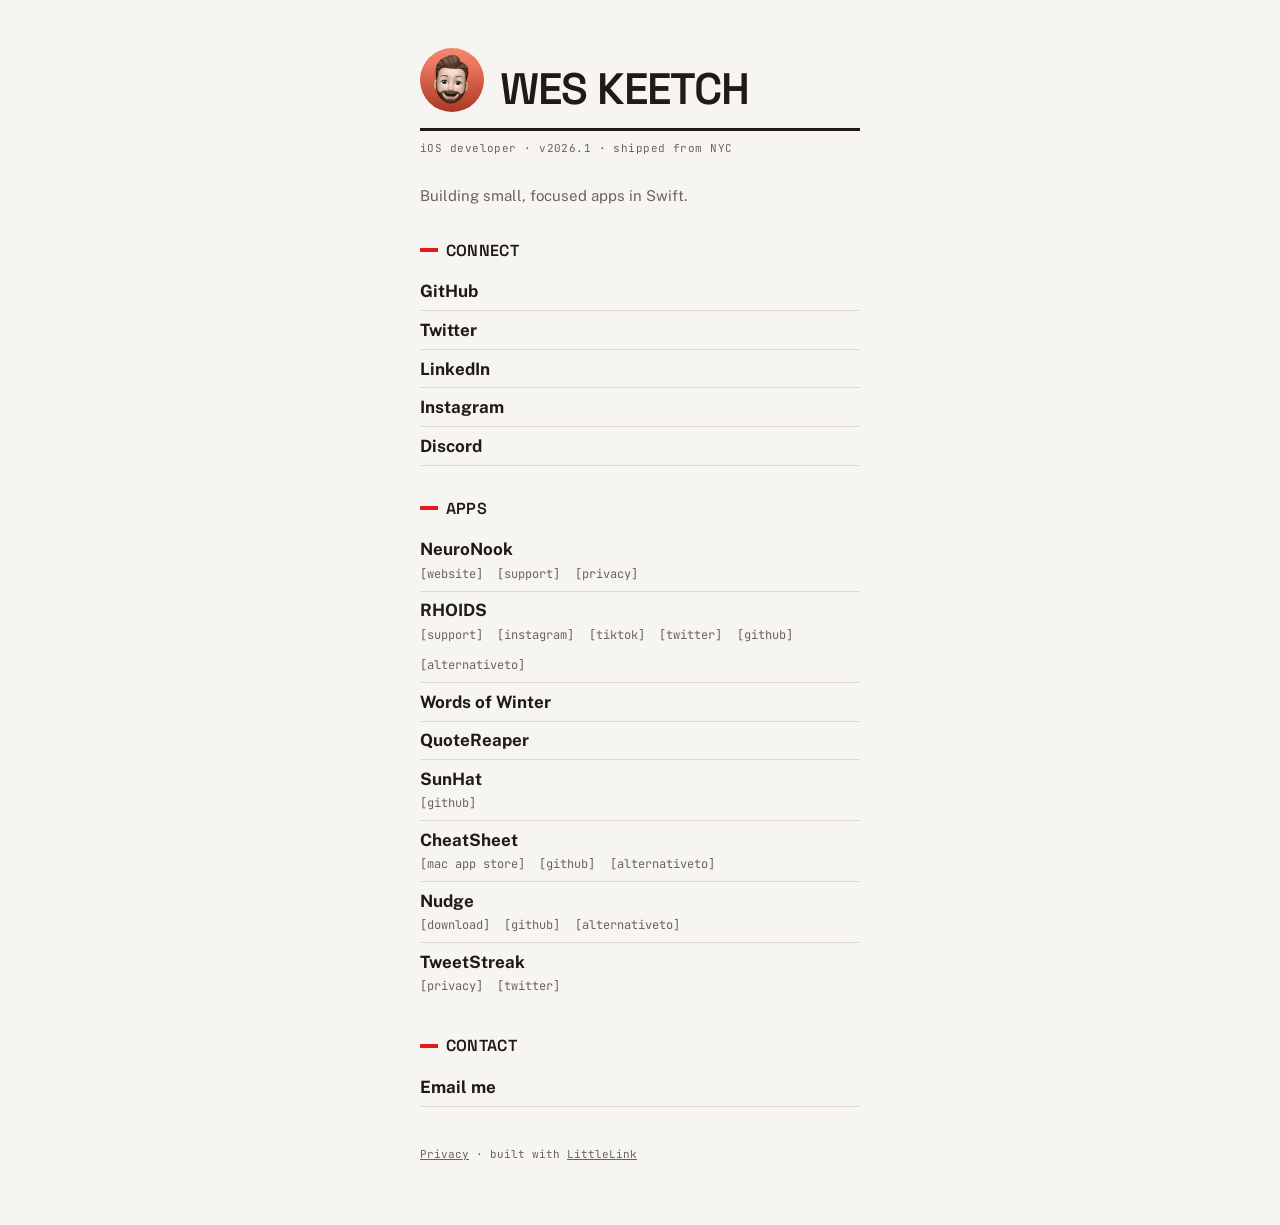
<file: index.html>
<!DOCTYPE html>
<html lang="en">

  <head>
    <meta charset="utf-8">
    <meta name="viewport" content="width=device-width, initial-scale=1">

    <title>Wes Keetch</title>
    <link rel="icon" type="image/png" href="images/avatar.png">

    <meta name="description" content="Wes Keetch — iOS developer in NYC. GitHub, Twitter, LinkedIn, and links to NeuroNook, RHOIDS, Words of Winter, QuoteReaper, and SunHat.">
    <link rel="canonical" href="https://weskcode.github.io/littlelink/">
    <meta name="author" content="Wes Keetch">

    <meta name="theme-color" content="#f7f5f2" media="(prefers-color-scheme: light)">
    <meta name="theme-color" content="#191512" media="(prefers-color-scheme: dark)">

    <meta property="og:type" content="website">
    <meta property="og:title" content="Wes Keetch">
    <meta property="og:description" content="iOS developer in NYC. GitHub, Twitter, LinkedIn, and links to NeuroNook, RHOIDS, Words of Winter, QuoteReaper, and SunHat.">
    <meta property="og:url" content="https://weskcode.github.io/littlelink/">
    <meta property="og:image" content="https://weskcode.github.io/littlelink/images/avatar@2x.png">
    <meta name="twitter:card" content="summary">

    <link rel="preconnect" href="https://fonts.googleapis.com">
    <link rel="preconnect" href="https://fonts.gstatic.com" crossorigin>
    <link href="https://fonts.googleapis.com/css2?family=Space+Grotesk:wght@500;600&family=Public+Sans:wght@400;500;700&family=JetBrains+Mono:wght@400;500&display=swap" rel="stylesheet">

    <link rel="stylesheet" href="css/reset.css">
    <link rel="stylesheet" href="css/ship.css">
  </head>

  <body>
    <div class="wrap">

      <div class="head">
        <img class="avatar" src="images/avatar.png" srcset="images/avatar@2x.png 2x" alt="Wes Keetch" width="128" height="128" fetchpriority="high">
        <h1>Wes Keetch</h1>
      </div>
      <p class="stamp">iOS developer <span class="accent">&middot;</span> v2026.1 <span class="accent">&middot;</span> shipped from NYC</p>
      <p class="bio">Building small, focused apps in Swift.</p>

      <div class="group" style="--i:0">
        <p class="group__label">Connect</p>
        <a class="row" href="https://github.com/weskcode" target="_blank" rel="noopener">GitHub</a>
        <a class="row" href="https://x.com/weskcode" target="_blank" rel="noopener">Twitter</a>
        <a class="row" href="https://www.linkedin.com/in/wesley-keetch/" target="_blank" rel="noopener">LinkedIn</a>
        <a class="row" href="https://www.instagram.com/waitwhereiswes/" target="_blank" rel="noopener">Instagram</a>
        <a class="row" href="https://discord.com/users/weskcode" target="_blank" rel="noopener">Discord</a>
      </div>

      <div class="group" style="--i:1">
        <p class="group__label">Apps</p>

        <div class="app">
          <a class="row" href="https://apps.apple.com/us/app/neuronook/id6745560129" target="_blank" rel="noopener">NeuroNook</a>
          <p class="app__socials">
            <a href="https://neuronook.app/" target="_blank" rel="noopener">[website]</a>
            <a href="https://neuronook.app/support/" target="_blank" rel="noopener">[support]</a>
            <a href="https://neuronook.app/privacy/" target="_blank" rel="noopener">[privacy]</a>
          </p>
        </div>

        <div class="app">
          <a class="row" href="https://apps.apple.com/us/app/toilet-health-timer-rhoids/id6772689484" target="_blank" rel="noopener">RHOIDS</a>
          <p class="app__socials">
            <a href="https://rhoids.apphq.online/" target="_blank" rel="noopener">[support]</a>
            <a href="https://www.instagram.com/rhoids_app/" target="_blank" rel="noopener">[instagram]</a>
            <a href="https://www.tiktok.com/@rhoids_app?lang=en" target="_blank" rel="noopener">[tiktok]</a>
            <a href="https://x.com/rhoids_app" target="_blank" rel="noopener">[twitter]</a>
            <a href="https://github.com/weskcode/rhoids" target="_blank" rel="noopener">[github]</a>
            <a href="https://alternativeto.net/software/rhoids/about/" target="_blank" rel="noopener">[alternativeto]</a>
          </p>
        </div>

        <div class="app">
          <a class="row" href="https://words-of-winter.apphq.online/" target="_blank" rel="noopener">Words of Winter</a>
        </div>

        <div class="app">
          <a class="row" href="https://quotereaper.apphq.online/" target="_blank" rel="noopener">QuoteReaper</a>
        </div>

        <div class="app">
          <a class="row" href="https://sunhat.apphq.online/" target="_blank" rel="noopener">SunHat</a>
          <p class="app__socials">
            <a href="https://github.com/weskcode/sunhat" target="_blank" rel="noopener">[github]</a>
          </p>
        </div>

        <div class="app">
          <a class="row" href="https://cheatsheet.apphq.online/" target="_blank" rel="noopener">CheatSheet</a>
          <p class="app__socials">
            <a href="https://apps.apple.com/us/app/liquid-glass-notes-cheatsheet/id6784109231" target="_blank" rel="noopener">[mac app store]</a>
            <a href="https://github.com/weskcode/cheatsheet" target="_blank" rel="noopener">[github]</a>
            <a href="https://alternativeto.net/software/cheatsheet-wes-keetch/about/" target="_blank" rel="noopener">[alternativeto]</a>
          </p>
        </div>

        <div class="app">
          <a class="row" href="https://github.com/weskcode/nudge" target="_blank" rel="noopener">Nudge</a>
          <p class="app__socials">
            <a href="https://github.com/weskcode/nudge/releases/latest" target="_blank" rel="noopener">[download]</a>
            <a href="https://github.com/weskcode/nudge" target="_blank" rel="noopener">[github]</a>
            <a href="https://alternativeto.net/software/nudge-reminders/about/" target="_blank" rel="noopener">[alternativeto]</a>
          </p>
        </div>

        <div class="app">
          <a class="row" href="https://tweetstreak.apphq.online/" target="_blank" rel="noopener">TweetStreak</a>
          <p class="app__socials">
            <a href="https://github.com/weskcode/tweetstreak-privacy" target="_blank" rel="noopener">[privacy]</a>
            <a href="https://x.com/TweetStreakApp" target="_blank" rel="noopener">[twitter]</a>
          </p>
        </div>
      </div>

      <div class="group" style="--i:2">
        <p class="group__label">Contact</p>
        <a class="row" href="mailto:wesleyk@duck.com">Email me</a>
      </div>

      <footer>
        <a href="privacy.html">Privacy</a> &middot; built with <a href="https://littlelink.io" target="_blank" rel="noopener">LittleLink</a>
      </footer>

    </div>
  </body>

</html>
</file>
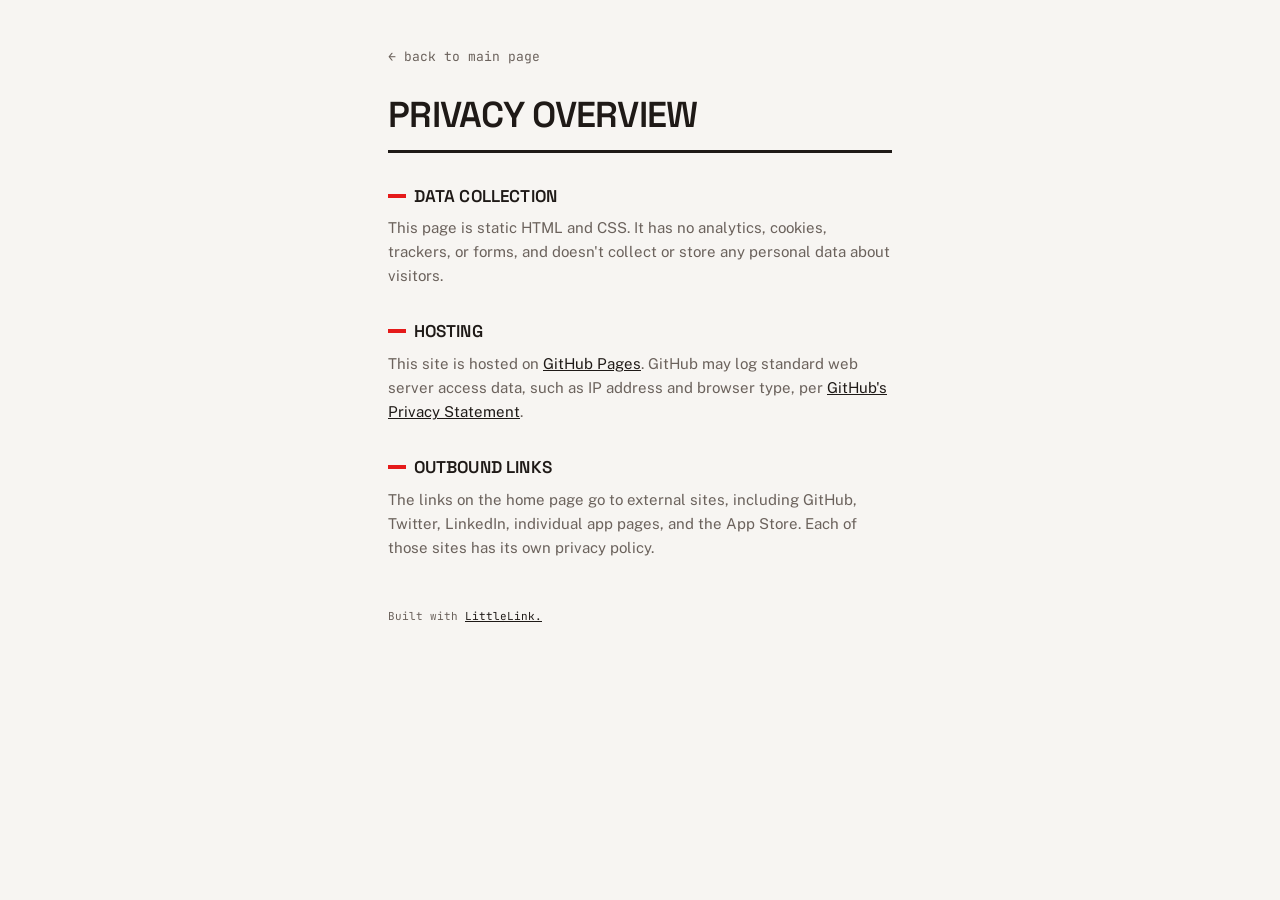
<file: privacy.html>
<!DOCTYPE html>
<html lang="en">

  <head>
    <meta charset="utf-8">
    <meta name="viewport" content="width=device-width, initial-scale=1">

    <title>Privacy Policy | Wes Keetch</title>
    <link rel="icon" type="image/png" href="images/avatar.png">

    <meta name="description" content="Privacy policy for weskcode's LittleLink page">
    <meta name="robots" content="noindex">

    <meta name="theme-color" content="#f7f5f2" media="(prefers-color-scheme: light)">
    <meta name="theme-color" content="#191512" media="(prefers-color-scheme: dark)">

    <link rel="preconnect" href="https://fonts.googleapis.com">
    <link rel="preconnect" href="https://fonts.gstatic.com" crossorigin>
    <link href="https://fonts.googleapis.com/css2?family=Space+Grotesk:wght@500;600&family=Public+Sans:wght@400;500;700&family=JetBrains+Mono:wght@400;500&display=swap" rel="stylesheet">

    <link rel="stylesheet" href="css/reset.css">
    <link rel="stylesheet" href="css/ship.css">
  </head>

  <body>
    <main class="container-left">
        <nav>
          <a href="index.html" aria-label="Back to homepage">&larr; back to main page</a>
        </nav>

        <h1>Privacy Overview</h1>

        <section aria-labelledby="data-heading">
          <h2 id="data-heading">Data Collection</h2>
          <p>This page is static HTML and CSS. It has no analytics, cookies, trackers, or forms, and doesn't collect or store any personal data about visitors.</p>
        </section>

        <section aria-labelledby="hosting-heading">
          <h2 id="hosting-heading">Hosting</h2>
          <p>This site is hosted on <a href="https://pages.github.com/" target="_blank" rel="noopener">GitHub Pages</a>. GitHub may log standard web server access data, such as IP address and browser type, per <a href="https://docs.github.com/en/site-policy/privacy-policies/github-general-privacy-statement" target="_blank" rel="noopener">GitHub's Privacy Statement</a>.</p>
        </section>

        <section aria-labelledby="links-heading">
          <h2 id="links-heading">Outbound Links</h2>
          <p>The links on the home page go to external sites, including GitHub, Twitter, LinkedIn, individual app pages, and the App Store. Each of those sites has its own privacy policy.</p>
        </section>

        <footer>
          <p>Built with <a href="https://littlelink.io" target="_blank" rel="noopener">LittleLink.</a></p>
        </footer>
    </main>
  </body>

</html>
</file>
<file: css/ship.css>
/*
 * Ship theme — bold display type, signal-red accent, light and dark variants.
 */

:root {
  --paper: #f7f5f2;
  --ink:   #1f1a17;
  --muted: #6b625c;
  --rule:  #dcd6d0;
  --accent: #E51A1A;

  --font-display: "Space Grotesk", "Inter Tight", ui-sans-serif, sans-serif;
  --font-body:    "Public Sans", ui-sans-serif, sans-serif;
  --font-mono:    "JetBrains Mono", ui-monospace, monospace;
}

@media (prefers-color-scheme: dark) {
  :root:not([data-theme="light"]) {
    --paper: #191512;
    --ink:   #fafaf8;
    --muted: #a39a93;
    --rule:  #332c28;
  }
}
:root[data-theme="dark"] {
  --paper: #191512;
  --ink:   #fafaf8;
  --muted: #a39a93;
  --rule:  #332c28;
}

html, body { overflow-x: clip; }
body {
  margin: 0;
  background: var(--paper);
  color: var(--ink);
  font-family: var(--font-body);
  -webkit-font-smoothing: antialiased;
}

.wrap {
  max-width: 30rem;
  margin: 0 auto;
  padding: 3rem 1.25rem 4rem;
}

.head {
  display: flex;
  align-items: flex-end;
  gap: 1rem;
  border-bottom: 3px solid var(--ink);
  padding-bottom: 1rem;
  margin-bottom: 0.4rem;
  opacity: 0;
  transform: translateY(10px);
  animation: slam 260ms cubic-bezier(0.16, 1, 0.3, 1) forwards;
}
@keyframes slam { to { opacity: 1; transform: none; } }

.avatar {
  width: 4rem;
  height: 4rem;
  border-radius: 50%;
  object-fit: cover;
  flex-shrink: 0;
}

h1 {
  font-family: var(--font-display);
  font-weight: 600;
  font-size: clamp(2.1rem, 8vw, 2.75rem);
  line-height: 1.02;
  letter-spacing: -0.02em;
  margin: 0;
  text-transform: uppercase;
}

.stamp {
  font-family: var(--font-mono);
  font-size: 0.6875rem;
  letter-spacing: 0.04em;
  color: var(--muted);
  margin: 0.6rem 0 2rem;
}
.stamp .accent { color: var(--accent); }

.bio {
  font-size: 0.9375rem;
  color: var(--muted);
  margin: 0 0 2.25rem;
  max-width: 34ch;
}

.group {
  opacity: 0;
  transform: translateY(10px);
  animation: slam 260ms cubic-bezier(0.16, 1, 0.3, 1) forwards;
  animation-delay: calc(var(--i, 0) * 60ms + 80ms);
}
.group + .group { margin-top: 2rem; }

.group__label {
  font-family: var(--font-display);
  font-weight: 600;
  font-size: 1rem;
  letter-spacing: 0.02em;
  text-transform: uppercase;
  display: flex;
  align-items: center;
  gap: 0.5rem;
  margin: 0 0 0.75rem;
}
.group__label::before {
  content: "";
  width: 1.1rem;
  height: 4px;
  background: var(--accent);
  display: inline-block;
}

.row {
  display: block;
  padding: 0.55rem 0;
  color: var(--ink);
  text-decoration: none;
  font-weight: 700;
  font-size: 1.0625rem;
  border-bottom: 1px solid var(--rule);
  transition: color 120ms cubic-bezier(0.16, 1, 0.3, 1), padding-left 120ms cubic-bezier(0.16, 1, 0.3, 1);
}
.row:hover, .row:focus-visible { color: var(--accent); padding-left: 0.4rem; }
.row:focus-visible { outline: 2px solid var(--accent); outline-offset: 2px; }

.app { border-bottom: 1px solid var(--rule); padding: 0.55rem 0; }
.app:last-child { border-bottom: none; }
.app > .row { border-bottom: none; padding: 0; }

.app__socials {
  margin: 0.4rem 0 0;
  font-family: var(--font-mono);
  font-size: 0.75rem;
  display: flex;
  gap: 0.9rem;
  flex-wrap: wrap;
}
.app__socials a {
  color: var(--muted);
  text-decoration: none;
}
.app__socials a:hover, .app__socials a:focus-visible { color: var(--accent); }
.app__socials a:focus-visible { outline: 2px solid var(--accent); outline-offset: 2px; }

footer {
  margin-top: 2.5rem;
  font-family: var(--font-mono);
  font-size: 0.6875rem;
  color: var(--muted);
}
footer a { color: var(--muted); }
footer a:hover, footer a:focus-visible { color: var(--accent); }

@media (prefers-reduced-motion: reduce) {
  .head, .group {
    animation: none;
    opacity: 1;
    transform: none;
  }
}

/* Privacy page
   ------------------------------------------------------------------ */
.container-left {
  max-width: 34rem;
  margin: 0 auto;
  padding: 3rem 1.25rem 4rem;
}
.container-left nav {
  margin-bottom: 2rem;
  font-family: var(--font-mono);
  font-size: 0.8125rem;
}
.container-left nav a {
  color: var(--muted);
  text-decoration: none;
}
.container-left nav a:hover, .container-left nav a:focus-visible { color: var(--accent); }
.container-left h1 {
  font-size: clamp(1.75rem, 6vw, 2.25rem);
  border-bottom: 3px solid var(--ink);
  padding-bottom: 1rem;
  margin-bottom: 2rem;
}
.container-left section + section { margin-top: 2rem; }
.container-left h2 {
  font-family: var(--font-display);
  font-weight: 600;
  font-size: 1.0625rem;
  text-transform: uppercase;
  letter-spacing: 0.01em;
  display: flex;
  align-items: center;
  gap: 0.5rem;
  margin: 0 0 0.6rem;
}
.container-left h2::before {
  content: "";
  width: 1.1rem;
  height: 4px;
  background: var(--accent);
  display: inline-block;
}
.container-left p {
  font-size: 0.9375rem;
  line-height: 1.6;
  color: var(--muted);
  max-width: 65ch;
  margin: 0;
}
.container-left a { color: var(--ink); }
.container-left a:hover, .container-left a:focus-visible { color: var(--accent); }
.container-left footer {
  margin-top: 3rem;
}
.container-left footer p { color: var(--muted); font-size: 0.6875rem; font-family: var(--font-mono); }
</file>
